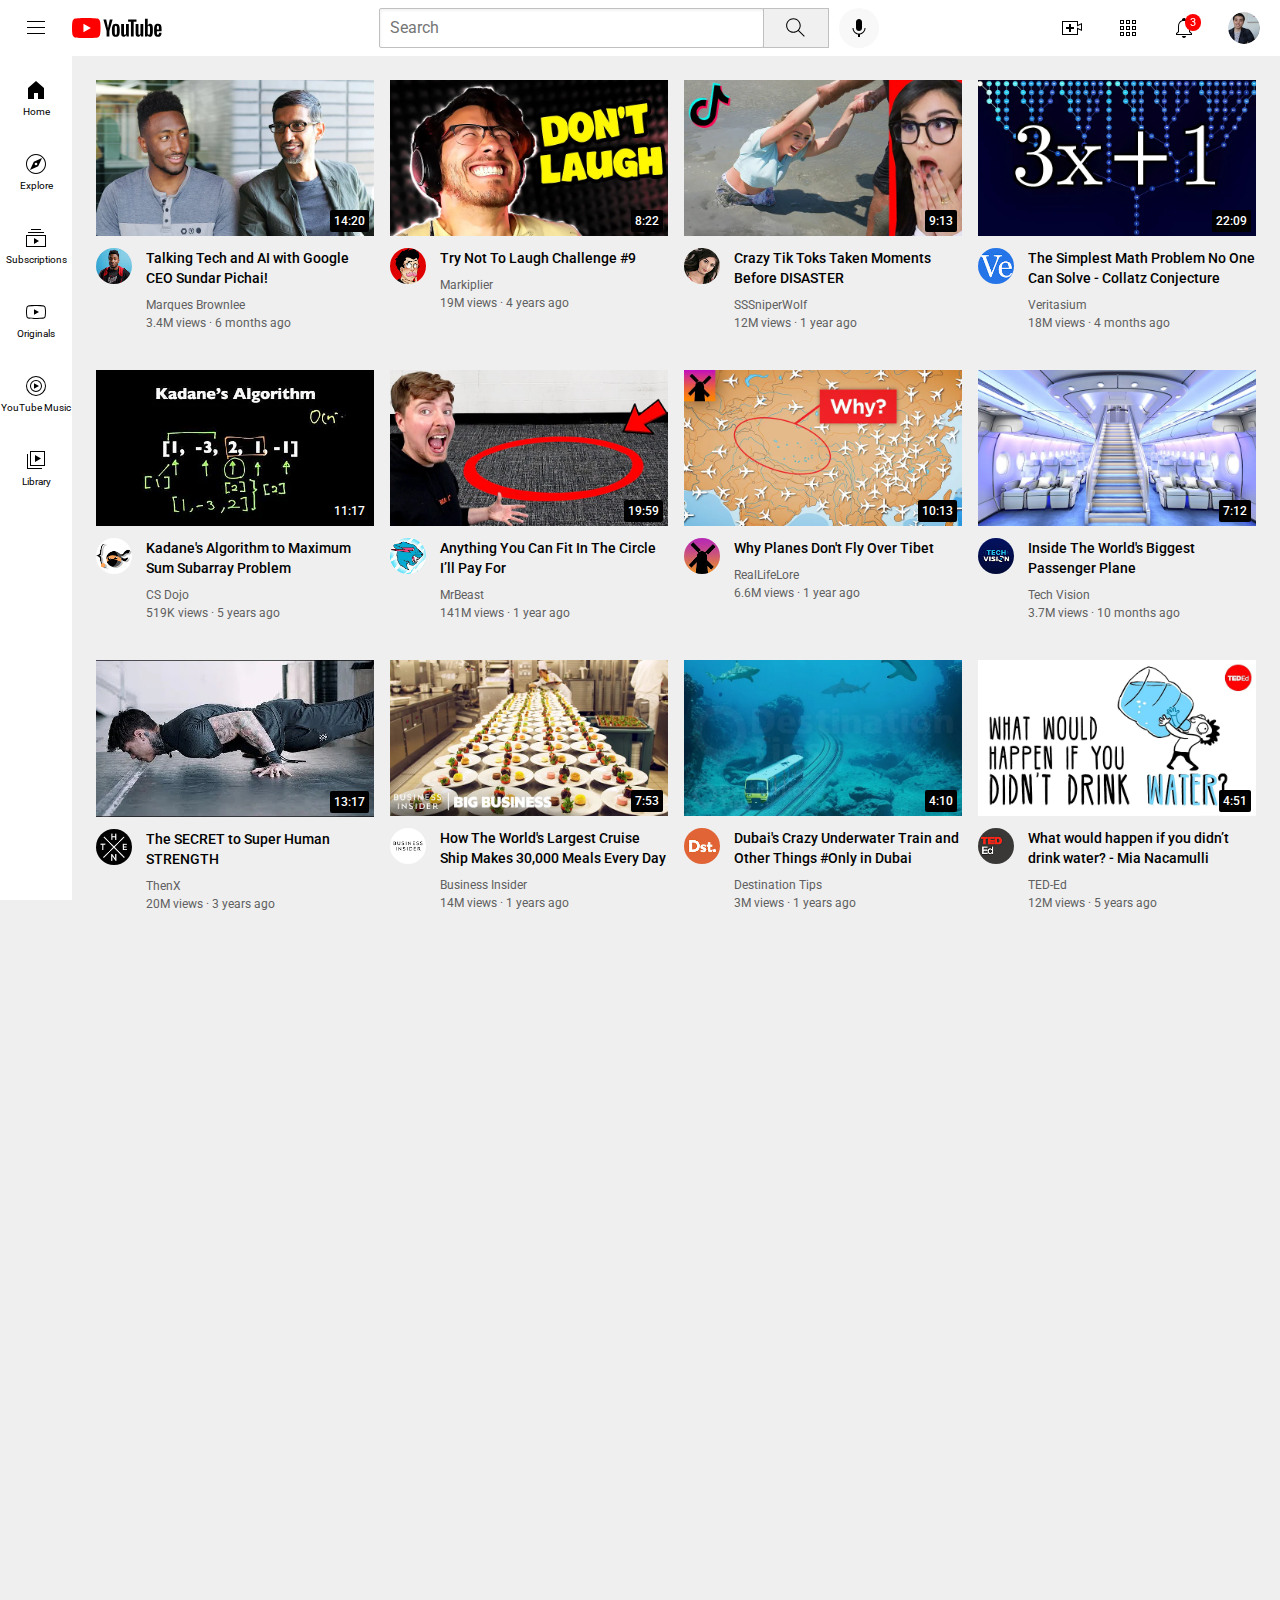
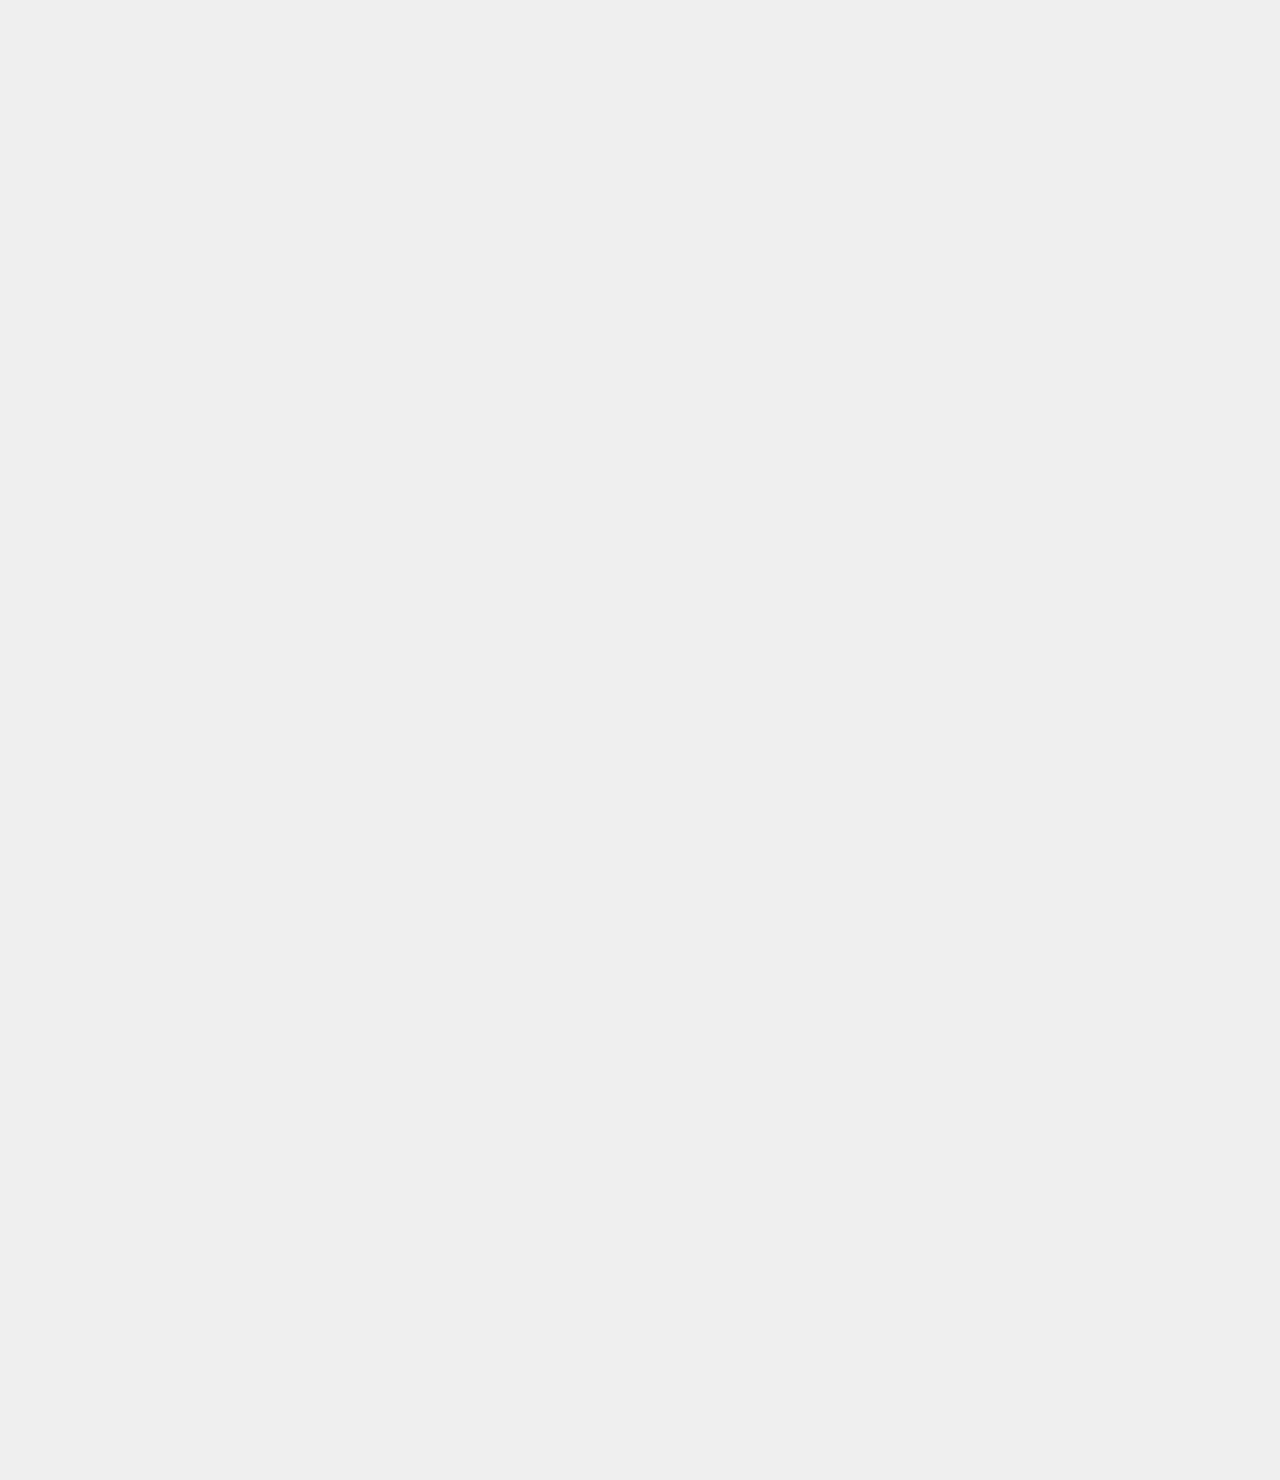
<file: index.html>
<!DOCTYPE html>
<html>
  <head>
    <title>
      YouTube.com Clone
    </title>

    <link rel="preconnect" href="https://fonts.googleapis.com">
    <link rel="preconnect" href="https://fonts.gstatic.com" crossorigin>
    <link href="https://fonts.googleapis.com/css2?family=Montserrat&family=Roboto:wght@400;500;700&display=swap" rel="stylesheet">

    <link rel="stylesheet" href="styles/general.css">
    <link rel="stylesheet" href="styles/header.css">
    <link rel="stylesheet" href="styles/video.css">
    <link rel="stylesheet" href="styles/sidebar.css">
  </head>


  <body>

    <header class="header">
      <div class="left-section">
        <img class="hamburger-menu" src="icons/hamburger-menu.svg">
        <img class="youtube-logo" src="icons/youtube-logo.svg">
      </div>
      <div class="middle-section">
        <input class="search-bar" type="text" placeholder="Search">
        <button class="search-button">
          <img
           class="search-icon"
            src="icons/search.svg">
            <div class="tooltip">
              Search
            </div>
        </button>
        <button class="voice-search-button">
          <img class="voice-search-icon" 
          src="icons/voice-search-icon.svg">
           <div class="tooltip">
            Search with your voice
          </div>
        </button>
      </div>
      <div class="right-section">
        <div class="upload-icon-container">
          <img class="upload-icon"
          src="icons/upload.svg">
          <div class="tooltip">
            Create
          </div>
        </div>

        <div class="youtube-apps-container">
          <img class="youtube-apps-icon"
          src="icons/youtube-apps.svg">
          <div class="tooltip">
            YouTube apps
          </div>
        </div>

        <div class="notifications-icon-container">
          <img class="notifications-icon"
         src="icons/notifications.svg">
         <div class="notifications-count">
          3
        </div>
        <div class="tooltip">
          Notifications
        </div>
        </div>
        <img class="current-user-picture"
         src="channel-pictures/my-channel.jpeg">
      </div>
    </header>

    <nav class="sidebar">
      <div class="sidebar-link">
        <img src="icons/home.svg">
        <div>Home</div>
      </div>
      <div class="sidebar-link">
        <img src="icons/explore.svg">
        <div>Explore</div>
      </div>
      <div class="sidebar-link">
        <img src="icons/subscriptions.svg">
        <div>Subscriptions</div>
      </div>
      <div class="sidebar-link">
        <img src="icons/originals.svg">
        <div>Originals</div>
      </div>
      <div class="sidebar-link">
        <img src="icons/youtube-music.svg">
        <div>YouTube Music</div>
      </div>
      <div class="sidebar-link">
        <img src="icons/library.svg">
        <div>Library</div>
      </div>
    </nav>

    <main>
      <section class="video-grid">
        <div class="video-preview">
          <div class="thumbnail-row">
            <a href="https://www.youtube.com/watch?v=n2RNcPRtAiY" target="_blank" class="video-title-link">
              <img class="thumbnail" src="thumbnails/thumbnail-1.webp">
            </a>
            <div class="video-time">
              14:20</div>
          </div>
          <div class="video-info-grid">
            <div class="channel-picture">
              <div class="profile-picture-container">
                <a href="https://www.youtube.com/c/mkbhd" target="_blank">
                  <img class="profile-picture" src="channel-pictures/channel-1.jpeg">
                </a>
                <div class="channel-tooltip">
                  <img class="profile-picture" src="channel-pictures/channel-1.jpeg">
                  <div>
                    <div class="channel-tooltip-name">
                      Marques Brownlee
                    </div>
                    <div class="channel-tooltip-stats">
                      15M subscribers
                    </div>
                  </div>
                </div>
              </div>
            </div>
            <div class="video-info">
              <a href="https://www.youtube.com/watch?v=n2RNcPRtAiY" target="_blank" class="video-title-link">
                <p class="video-title">
                  Talking Tech and AI with Google CEO Sundar Pichai!
                </p>
              </a>
          
              <p class="video-author">
                 Marques Brownlee
              </p>
          
              <p class="video-stats">
                 3.4M views &#183; 6 months ago
              </p>
            </div> 
          </div>
    
        </div>
    
        <div class="video-preview">
          <div class="thumbnail-row">
            <a href="https://www.youtube.com/watch?v=mP0RAo9SKZk" target="_blank" class="video-title-link">
              <img class="thumbnail" src="thumbnails/thumbnail-2.webp">
            </a>
            <div class="video-time">
              8:22</div>
          </div>
          <div class="video-info-grid">
            <div class="channel-picture">
              <div class="profile-picture-container">
                <a href="https://www.youtube.com/c/markiplier" target="_blank">
                  <img class="profile-picture" src="channel-pictures/channel-2.jpeg">
                </a>
                <div class="channel-tooltip">
                  <img class="profile-picture" src="channel-pictures/channel-2.jpeg">
                  <div>
                    <div class="channel-tooltip-name">
                      Markiplier
                    </div>
                    <div class="channel-tooltip-stats">
                      30M subscribers
                    </div>
                  </div>
                </div>
              </div>
            </div>
            <div class="video-info">
              <a href="https://www.youtube.com/watch?v=mP0RAo9SKZk" target="_blank" class="video-title-link">
                <p class="video-title">
                  Try Not To Laugh Challenge #9
                </p>
              </a>
              <p class="video-author">
                Markiplier
              </p>
          
              <p class="video-stats">
                19M views &#183; 4 years ago
              </p>
            </div>
          </div>
    
        </div>
    
        <div class="video-preview">
          <div class="thumbnail-row">
            <a href="https://www.youtube.com/watch?v=FgjPQQeTh1w" target="_blank" class="video-title-link">
              <img class="thumbnail" src="thumbnails/thumbnail-3.webp">
            </a>
            <div class="video-time">
              9:13</div>
          </div>
          <div class="video-info-grid">
            <div class="channel-picture">
              <div class="profile-picture-container">
                <a href="https://www.youtube.com/user/SSSniperWolf" target="_blank">
                  <img class="profile-picture" src="channel-pictures/channel-3.jpeg">
                </a>
                <div class="channel-tooltip">
                  <img class="profile-picture" src="channel-pictures/channel-3.jpeg">
                  <div>
                    <div class="channel-tooltip-name">
                      SSSniperWolf
                    </div>
                    <div class="channel-tooltip-stats">
                      31M subscribers
                    </div>
                  </div>
                </div>
              </div>
  
            </div>
            <div class="video-info">
              <a href="https://www.youtube.com/watch?v=FgjPQQeTh1w" target="_blank" class="video-title-link">
                <p class="video-title">
                  Crazy Tik Toks Taken Moments Before DISASTER
                </p>
              </a>
              <p class="video-author">
                SSSniperWolf
              </p>
          
              <p class="video-stats">
                 12M views &#183; 1 year ago
              </p>
            </div> 
          </div>
    
        </div>
    
        <div class="video-preview">
          <div class="thumbnail-row">
            <a href="https://www.youtube.com/watch?v=094y1Z2wpJg" target="_blank" class="video-title-link">
              <img class="thumbnail" src="thumbnails/thumbnail-4.webp">
            </a>
            <div class="video-time">
              22:09</div>
          </div>
          <div class="video-info-grid">
            <div class="channel-picture">
              <div class="profile-picture-container">
                <a href="https://www.youtube.com/c/veritasium" target="_blank">
                  <img class="profile-picture" src="channel-pictures/channel-4.jpeg">
                </a>
                <div class="channel-tooltip">
                  <img class="profile-picture" src="channel-pictures/channel-4.jpeg">
                  <div>
                    <div class="channel-tooltip-name">
                      veritasium
                    </div>
                    <div class="channel-tooltip-stats">
                      11.5M subscribers
                    </div>
                  </div>
                </div>
              </div>
  
            </div>
            <div class="video-info">
              <a href="https://www.youtube.com/watch?v=094y1Z2wpJg" target="_blank" class="video-title-link">
                <p class="video-title">
                  The Simplest Math Problem No One Can Solve - Collatz Conjecture
                </p>
              </a>
              <p class="video-author">
                Veritasium
              </p>
          
              <p class="video-stats">
                18M views &#183; 4 months ago
              </p>
            </div>
          </div>
    
        </div>
    
        <div class="video-preview">
          <div class="thumbnail-row">
            <a href="https://www.youtube.com/watch?v=86CQq3pKSUw" target="_blank" class="video-title-link">
              <img class="thumbnail" src="thumbnails/thumbnail-5.webp">
            </a>
            <div class="video-time">
              11:17</div>
          </div>
          <div class="video-info-grid">
            <div class="channel-picture">
              <div class="profile-picture-container">
                <a href="https://www.youtube.com/c/CSDojo" target="_blank">
                  <img class="profile-picture" src="channel-pictures/channel-5.jpeg">
                </a>
                <div class="channel-tooltip">
                  <img class="profile-picture" src="channel-pictures/channel-5.jpeg">
                  <div>
                    <div class="channel-tooltip-name">
                      CS Dojo
                    </div>
                    <div class="channel-tooltip-stats">
                      1.79M subscribers
                    </div>
                  </div>
                </div>
              </div>
            </div>
            <div class="video-info">
              <a href="https://www.youtube.com/watch?v=86CQq3pKSUw" target="_blank" class="video-title-link">
                <p class="video-title">
                  Kadane's Algorithm to Maximum Sum Subarray Problem
                </p>
              </a>
              <p class="video-author">
                 CS Dojo
              </p>
          
              <p class="video-stats">
                 519K views &#183; 5 years ago
              </p>
            </div> 
          </div>
        </div>
    
        <div class="video-preview">
          <div class="thumbnail-row">
            <a href="https://www.youtube.com/watch?v=yXWw0_UfSFg" target="_blank" class="video-title-link">
              <img class="thumbnail" src="thumbnails/thumbnail-6.webp">
            </a>
            <div class="video-time">
              19:59</div>
          </div>
          <div class="video-info-grid">
            <div class="channel-picture">
              <div class="profile-picture-container">
                <a href="https://www.youtube.com/c/MrBeast6000" target="_blank">
                  <img class="profile-picture" src="channel-pictures/channel-6.jpeg">
                </a>
                <div class="channel-tooltip">
                  <img class="profile-picture" src="channel-pictures/channel-6.jpeg">
                  <div>
                    <div class="channel-tooltip-name">
                      MrBeast
                    </div>
                    <div class="channel-tooltip-stats">
                      90.6M subscribers
                    </div>
                  </div>
                </div>
              </div>
  
            </div>
            <div class="video-info">
              <a href="https://www.youtube.com/watch?v=yXWw0_UfSFg" target="_blank" class="video-title-link">
                <p class="video-title">
                 Anything You Can Fit In The Circle I’ll Pay For
                </p>
              </a>
              <p class="video-author">
                MrBeast
              </p>
          
              <p class="video-stats">
                141M views &#183; 1 year ago
              </p>
            </div>
          </div>
        </div>

        <div class="video-preview">
          <div class="thumbnail-row">
            <a href="https://www.youtube.com/watch?v=yXWw0_UfSFg" target="_blank" class="video-title-link">
              <img class="thumbnail" src="thumbnails/thumbnail-7.webp">
            </a>
            <div class="video-time">
              10:13</div>
          </div>
          <div class="video-info-grid">
            <div class="channel-picture">
              <div class="profile-picture-container">
                <a href="https://www.youtube.com/c/MrBeast6000" target="_blank">
                  <img class="profile-picture" src="channel-pictures/channel-7.jpeg">
                </a>
                <div class="channel-tooltip">
                  <img class="profile-picture" src="channel-pictures/channel-7.jpeg">
                  <div>
                    <div class="channel-tooltip-name">
                      RealLifeLore
                    </div>
                    <div class="channel-tooltip-stats">
                      19.6M subscribers
                    </div>
                  </div>
                </div>
              </div>
  
            </div>
            <div class="video-info">
              <a href="https://www.youtube.com/watch?v=yXWw0_UfSFg" target="_blank" class="video-title-link">
                <p class="video-title">
                  Why Planes Don't Fly Over Tibet
                </p>
              </a>
              <p class="video-author">
                RealLifeLore
              </p>
          
              <p class="video-stats">
                6.6M views &#183; 1 year ago
              </p>
            </div>
          </div>
        </div>

        <div class="video-preview">
          <div class="thumbnail-row">
            <a href="https://www.youtube.com/watch?v=yXWw0_UfSFg" target="_blank" class="video-title-link">
              <img class="thumbnail" src="thumbnails/thumbnail-8.webp">
            </a>
            <div class="video-time">
              7:12</div>
          </div>
          <div class="video-info-grid">
            <div class="channel-picture">
              <div class="profile-picture-container">
                <a href="https://www.youtube.com/c/MrBeast6000" target="_blank">
                  <img class="profile-picture" src="channel-pictures/channel-8.jpeg">
                </a>
                <div class="channel-tooltip">
                  <img class="profile-picture" src="channel-pictures/channel-8.jpeg">
                  <div>
                    <div class="channel-tooltip-name">
                      Tech Vision
                    </div>
                    <div class="channel-tooltip-stats">
                      1M subscribers
                    </div>
                  </div>
                </div>
              </div>
  
            </div>
            <div class="video-info">
              <a href="https://www.youtube.com/watch?v=yXWw0_UfSFg" target="_blank" class="video-title-link">
                <p class="video-title">
                  Inside The World's Biggest Passenger Plane
                </p>
              </a>
              <p class="video-author">
                Tech Vision
              </p>
          
              <p class="video-stats">
                3.7M views &#183; 10 months ago
              </p>
            </div>
          </div>
    
        </div>

        <div class="video-preview">
          <div class="thumbnail-row">
            <a href="https://www.youtube.com/watch?v=yXWw0_UfSFg" target="_blank" class="video-title-link">
              <img class="thumbnail" src="thumbnails/thumbnail-9.webp">
            </a>
            <div class="video-time">
              13:17</div>
          </div>
          <div class="video-info-grid">
            <div class="channel-picture">
              <div class="profile-picture-container">
                <a href="https://www.youtube.com/c/MrBeast6000" target="_blank">
                  <img class="profile-picture" src="channel-pictures/channel-9.jpeg">
                </a>
                <div class="channel-tooltip">
                  <img class="profile-picture" src="channel-pictures/channel-9.jpeg">
                  <div>
                    <div class="channel-tooltip-name">
                      ThenX
                    </div>
                    <div class="channel-tooltip-stats">
                      28M subscribers
                    </div>
                  </div>
                </div>
              </div>
  
            </div>
            <div class="video-info">
              <a href="https://www.youtube.com/watch?v=yXWw0_UfSFg" target="_blank" class="video-title-link">
                <p class="video-title">
                  The SECRET to Super Human STRENGTH
                </p>
              </a>
              <p class="video-author">
                ThenX
              </p>
          
              <p class="video-stats">
                20M views &#183; 3 years ago
              </p>
            </div>
          </div>
    
        </div>

        <div class="video-preview">
          <div class="thumbnail-row">
            <a href="https://www.youtube.com/watch?v=yXWw0_UfSFg" target="_blank" class="video-title-link">
              <img class="thumbnail" src="thumbnails/thumbnail-10.webp">
            </a>
            <div class="video-time">
              7:53</div>
          </div>
          <div class="video-info-grid">
            <div class="channel-picture">
              <div class="profile-picture-container">
                <a href="https://www.youtube.com/c/MrBeast6000" target="_blank">
                  <img class="profile-picture" src="channel-pictures/channel-10.jpeg">
                </a>
                <div class="channel-tooltip">
                  <img class="profile-picture" src="channel-pictures/channel-10.jpeg">
                  <div>
                    <div class="channel-tooltip-name">
                      Business Insider
                    </div>
                    <div class="channel-tooltip-stats">
                      2M subscribers
                    </div>
                  </div>
                </div>
              </div>
  
            </div>
            <div class="video-info">
              <a href="https://www.youtube.com/watch?v=yXWw0_UfSFg" target="_blank" class="video-title-link">
                <p class="video-title">
                  How The World's Largest Cruise Ship Makes 30,000 Meals Every Day
                </p>
              </a>
              <p class="video-author">
                Business Insider
              </p>
          
              <p class="video-stats">
                14M views &#183; 1 years ago
              </p>
            </div>
          </div>
        </div>

        <div class="video-preview">
          <div class="thumbnail-row">
            <a href="https://www.youtube.com/watch?v=yXWw0_UfSFg" target="_blank" class="video-title-link">
              <img class="thumbnail" src="thumbnails/thumbnail-11.webp">
            </a>
            <div class="video-time">
              4:10</div>
          </div>
          <div class="video-info-grid">
            <div class="channel-picture">
              <div class="profile-picture-container">
                <a href="https://www.youtube.com/c/MrBeast6000" target="_blank">
                  <img class="profile-picture" src="channel-pictures/channel-11.jpeg">
                </a>
                <div class="channel-tooltip">
                  <img class="profile-picture" src="channel-pictures/channel-11.jpeg">
                  <div>
                    <div class="channel-tooltip-name">
                      Destination Tips
                    </div>
                    <div class="channel-tooltip-stats">
                      10M subscribers
                    </div>
                  </div>
                </div>
              </div>
  
            </div>
            <div class="video-info">
              <a href="https://www.youtube.com/watch?v=yXWw0_UfSFg" target="_blank" class="video-title-link">
                <p class="video-title">
                  Dubai's Crazy Underwater Train and Other Things #Only in Dubai
                </p>
              </a>
              <p class="video-author">
                Destination Tips
              </p>
          
              <p class="video-stats">
                3M views &#183; 1 years ago
              </p>
            </div>
          </div>
        </div>

        <div class="video-preview">
          <div class="thumbnail-row">
            <a href="https://www.youtube.com/watch?v=yXWw0_UfSFg" target="_blank" class="video-title-link">
              <img class="thumbnail" src="thumbnails/thumbnail-12.webp">
            </a>
            <div class="video-time">
              4:51</div>
          </div>
          <div class="video-info-grid">
            <div class="channel-picture">
              <div class="profile-picture-container">
                <a href="https://www.youtube.com/c/MrBeast6000" target="_blank">
                  <img class="profile-picture" src="channel-pictures/channel-12.jpeg">
                </a>
                <div class="channel-tooltip">
                  <img class="profile-picture" src="channel-pictures/channel-12.jpeg">
                  <div>
                    <div class="channel-tooltip-name">
                      TED-Ed
                    </div>
                    <div class="channel-tooltip-stats">
                      100M subscribers
                    </div>
                  </div>
                </div>
              </div>
  
            </div>
            <div class="video-info">
              <a href="https://www.youtube.com/watch?v=yXWw0_UfSFg" target="_blank" class="video-title-link">
                <p class="video-title">
                  What would happen if you didn’t drink water? - Mia Nacamulli
                </p>
              </a>
              <p class="video-author">
                TED-Ed
              </p>
          
              <p class="video-stats">
                12M views &#183; 5 years ago
              </p>
            </div>
          </div>
        </div>
      </section>
    </main>

  </body>

</html>
</file>
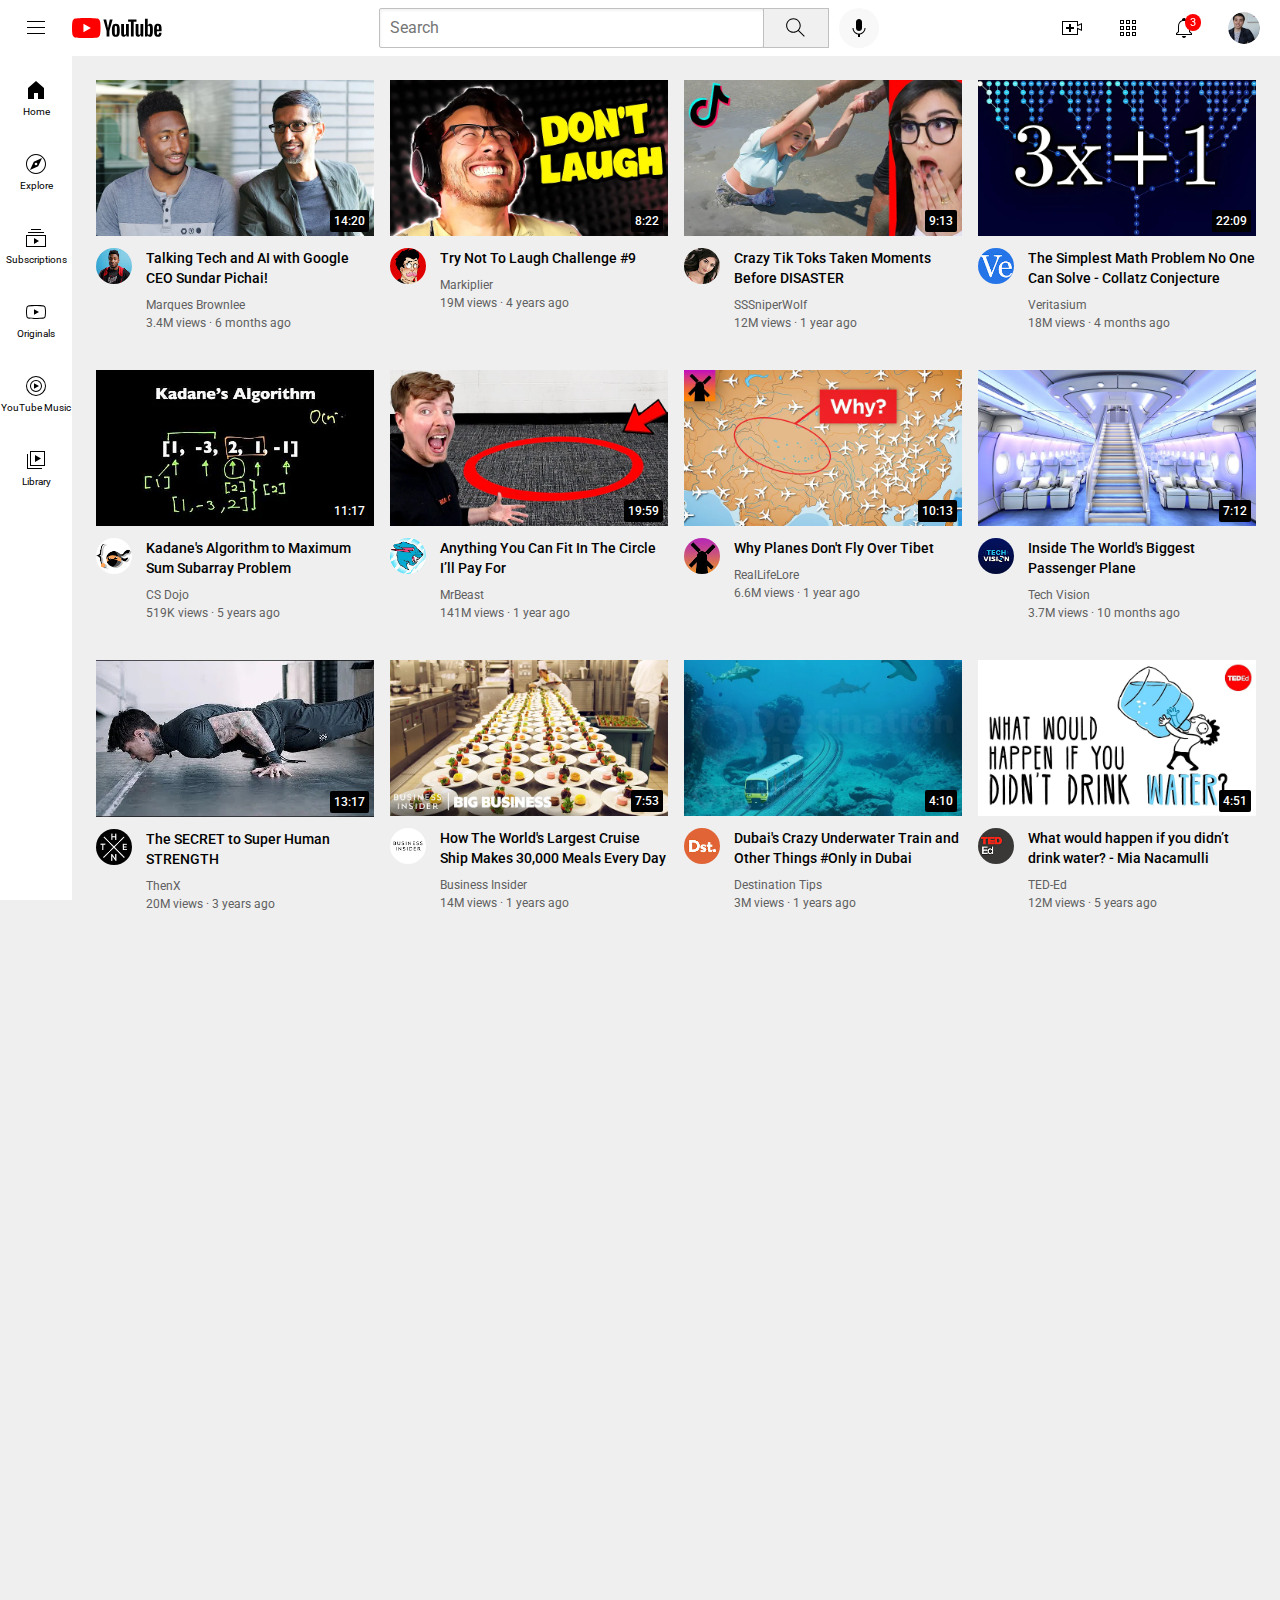
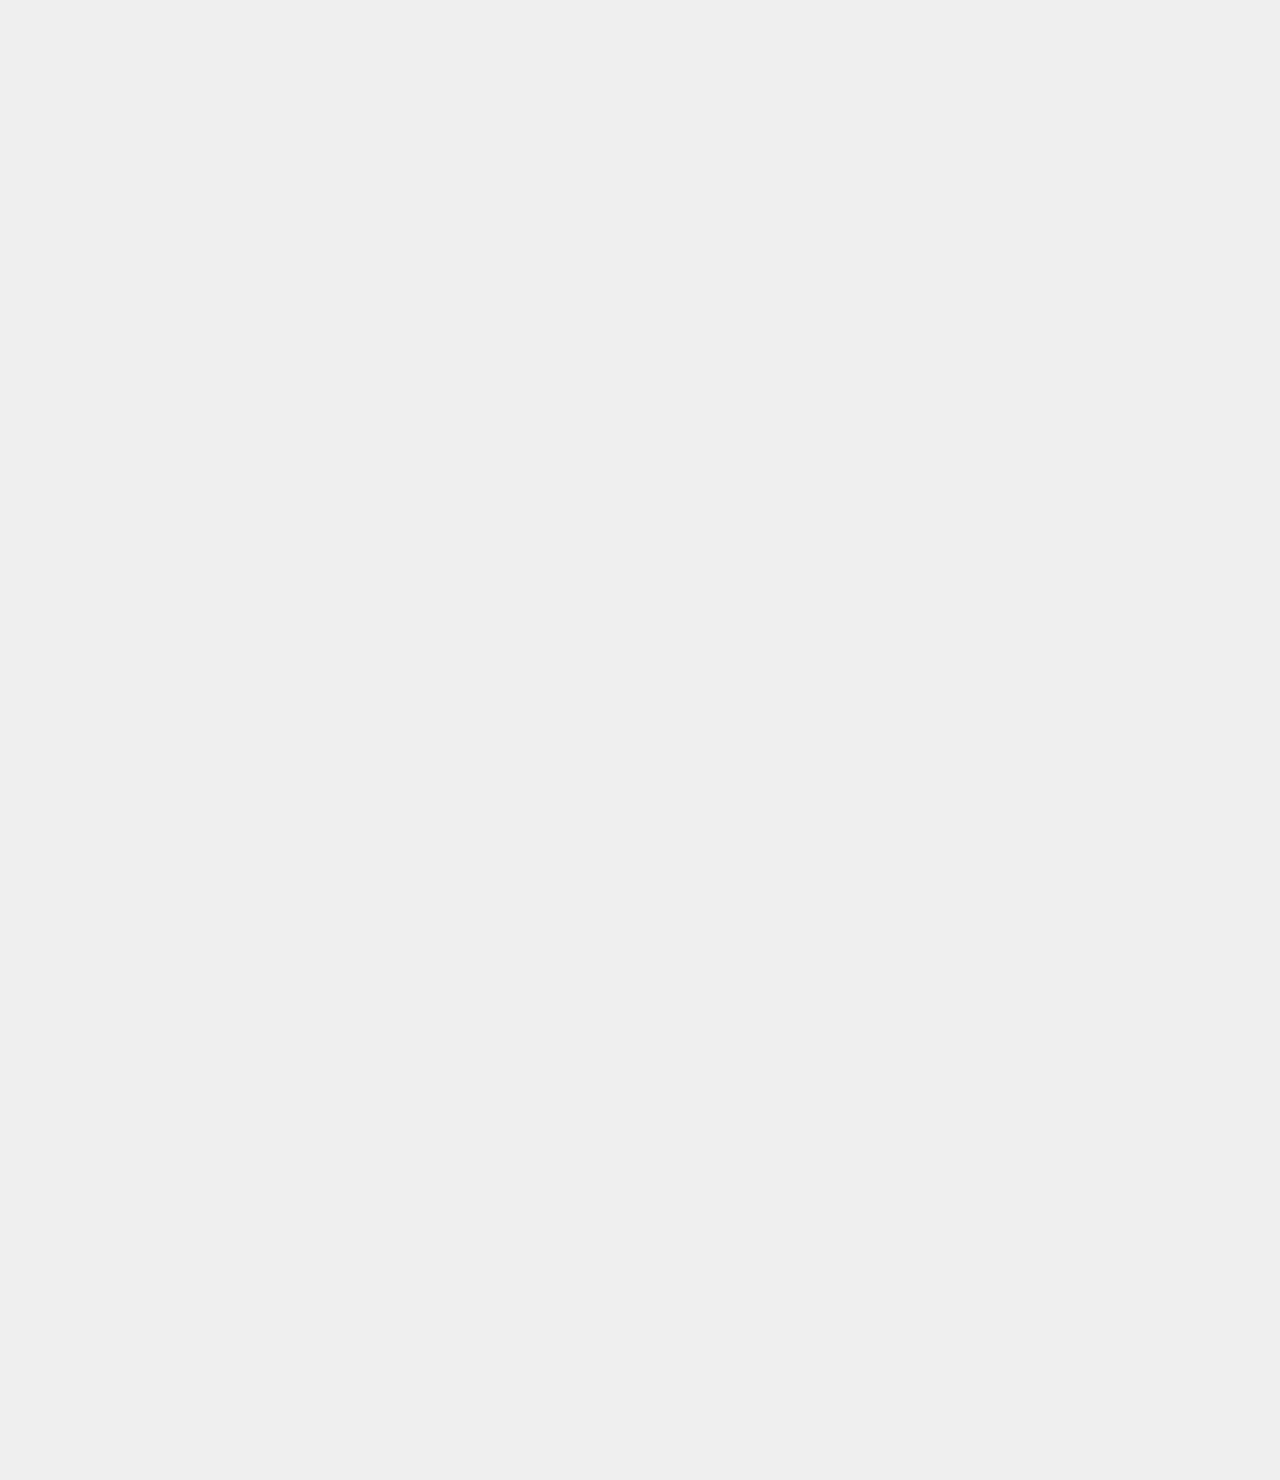
<file: youtube.html>
<!DOCTYPE html>
<html>
  <head>
    <title>
      YouTube.com Clone
    </title>

    <link rel="preconnect" href="https://fonts.googleapis.com">
    <link rel="preconnect" href="https://fonts.gstatic.com" crossorigin>
    <link href="https://fonts.googleapis.com/css2?family=Montserrat&family=Roboto:wght@400;500;700&display=swap" rel="stylesheet">

    <link rel="stylesheet" href="styles/general.css">
    <link rel="stylesheet" href="styles/header.css">
    <link rel="stylesheet" href="styles/video.css">
    <link rel="stylesheet" href="styles/sidebar.css">
  </head>


  <body>

    <header class="header">
      <div class="left-section">
        <img class="hamburger-menu" src="icons/hamburger-menu.svg">
        <img class="youtube-logo" src="icons/youtube-logo.svg">
      </div>
      <div class="middle-section">
        <input class="search-bar" type="text" placeholder="Search">
        <button class="search-button">
          <img
           class="search-icon"
            src="icons/search.svg">
            <div class="tooltip">
              Search
            </div>
        </button>
        <button class="voice-search-button">
          <img class="voice-search-icon" 
          src="icons/voice-search-icon.svg">
           <div class="tooltip">
            Search with your voice
          </div>
        </button>
      </div>
      <div class="right-section">
        <div class="upload-icon-container">
          <img class="upload-icon"
          src="icons/upload.svg">
          <div class="tooltip">
            Create
          </div>
        </div>

        <div class="youtube-apps-container">
          <img class="youtube-apps-icon"
          src="icons/youtube-apps.svg">
          <div class="tooltip">
            YouTube apps
          </div>
        </div>

        <div class="notifications-icon-container">
          <img class="notifications-icon"
         src="icons/notifications.svg">
         <div class="notifications-count">
          3
        </div>
        <div class="tooltip">
          Notifications
        </div>
        </div>
        <img class="current-user-picture"
         src="channel-pictures/my-channel.jpeg">
      </div>
    </header>

    <nav class="sidebar">
      <div class="sidebar-link">
        <img src="icons/home.svg">
        <div>Home</div>
      </div>
      <div class="sidebar-link">
        <img src="icons/explore.svg">
        <div>Explore</div>
      </div>
      <div class="sidebar-link">
        <img src="icons/subscriptions.svg">
        <div>Subscriptions</div>
      </div>
      <div class="sidebar-link">
        <img src="icons/originals.svg">
        <div>Originals</div>
      </div>
      <div class="sidebar-link">
        <img src="icons/youtube-music.svg">
        <div>YouTube Music</div>
      </div>
      <div class="sidebar-link">
        <img src="icons/library.svg">
        <div>Library</div>
      </div>
    </nav>

    <main>
      <section class="video-grid">
        <div class="video-preview">
          <div class="thumbnail-row">
            <a href="https://www.youtube.com/watch?v=n2RNcPRtAiY" target="_blank" class="video-title-link">
              <img class="thumbnail" src="thumbnails/thumbnail-1.webp">
            </a>
            <div class="video-time">
              14:20</div>
          </div>
          <div class="video-info-grid">
            <div class="channel-picture">
              <div class="profile-picture-container">
                <a href="https://www.youtube.com/c/mkbhd" target="_blank">
                  <img class="profile-picture" src="channel-pictures/channel-1.jpeg">
                </a>
                <div class="channel-tooltip">
                  <img class="profile-picture" src="channel-pictures/channel-1.jpeg">
                  <div>
                    <div class="channel-tooltip-name">
                      Marques Brownlee
                    </div>
                    <div class="channel-tooltip-stats">
                      15M subscribers
                    </div>
                  </div>
                </div>
              </div>
            </div>
            <div class="video-info">
              <a href="https://www.youtube.com/watch?v=n2RNcPRtAiY" target="_blank" class="video-title-link">
                <p class="video-title">
                  Talking Tech and AI with Google CEO Sundar Pichai!
                </p>
              </a>
          
              <p class="video-author">
                 Marques Brownlee
              </p>
          
              <p class="video-stats">
                 3.4M views &#183; 6 months ago
              </p>
            </div> 
          </div>
    
        </div>
    
        <div class="video-preview">
          <div class="thumbnail-row">
            <a href="https://www.youtube.com/watch?v=mP0RAo9SKZk" target="_blank" class="video-title-link">
              <img class="thumbnail" src="thumbnails/thumbnail-2.webp">
            </a>
            <div class="video-time">
              8:22</div>
          </div>
          <div class="video-info-grid">
            <div class="channel-picture">
              <div class="profile-picture-container">
                <a href="https://www.youtube.com/c/markiplier" target="_blank">
                  <img class="profile-picture" src="channel-pictures/channel-2.jpeg">
                </a>
                <div class="channel-tooltip">
                  <img class="profile-picture" src="channel-pictures/channel-2.jpeg">
                  <div>
                    <div class="channel-tooltip-name">
                      Markiplier
                    </div>
                    <div class="channel-tooltip-stats">
                      30M subscribers
                    </div>
                  </div>
                </div>
              </div>
            </div>
            <div class="video-info">
              <a href="https://www.youtube.com/watch?v=mP0RAo9SKZk" target="_blank" class="video-title-link">
                <p class="video-title">
                  Try Not To Laugh Challenge #9
                </p>
              </a>
              <p class="video-author">
                Markiplier
              </p>
          
              <p class="video-stats">
                19M views &#183; 4 years ago
              </p>
            </div>
          </div>
    
        </div>
    
        <div class="video-preview">
          <div class="thumbnail-row">
            <a href="https://www.youtube.com/watch?v=FgjPQQeTh1w" target="_blank" class="video-title-link">
              <img class="thumbnail" src="thumbnails/thumbnail-3.webp">
            </a>
            <div class="video-time">
              9:13</div>
          </div>
          <div class="video-info-grid">
            <div class="channel-picture">
              <div class="profile-picture-container">
                <a href="https://www.youtube.com/user/SSSniperWolf" target="_blank">
                  <img class="profile-picture" src="channel-pictures/channel-3.jpeg">
                </a>
                <div class="channel-tooltip">
                  <img class="profile-picture" src="channel-pictures/channel-3.jpeg">
                  <div>
                    <div class="channel-tooltip-name">
                      SSSniperWolf
                    </div>
                    <div class="channel-tooltip-stats">
                      31M subscribers
                    </div>
                  </div>
                </div>
              </div>
  
            </div>
            <div class="video-info">
              <a href="https://www.youtube.com/watch?v=FgjPQQeTh1w" target="_blank" class="video-title-link">
                <p class="video-title">
                  Crazy Tik Toks Taken Moments Before DISASTER
                </p>
              </a>
              <p class="video-author">
                SSSniperWolf
              </p>
          
              <p class="video-stats">
                 12M views &#183; 1 year ago
              </p>
            </div> 
          </div>
    
        </div>
    
        <div class="video-preview">
          <div class="thumbnail-row">
            <a href="https://www.youtube.com/watch?v=094y1Z2wpJg" target="_blank" class="video-title-link">
              <img class="thumbnail" src="thumbnails/thumbnail-4.webp">
            </a>
            <div class="video-time">
              22:09</div>
          </div>
          <div class="video-info-grid">
            <div class="channel-picture">
              <div class="profile-picture-container">
                <a href="https://www.youtube.com/c/veritasium" target="_blank">
                  <img class="profile-picture" src="channel-pictures/channel-4.jpeg">
                </a>
                <div class="channel-tooltip">
                  <img class="profile-picture" src="channel-pictures/channel-4.jpeg">
                  <div>
                    <div class="channel-tooltip-name">
                      veritasium
                    </div>
                    <div class="channel-tooltip-stats">
                      11.5M subscribers
                    </div>
                  </div>
                </div>
              </div>
  
            </div>
            <div class="video-info">
              <a href="https://www.youtube.com/watch?v=094y1Z2wpJg" target="_blank" class="video-title-link">
                <p class="video-title">
                  The Simplest Math Problem No One Can Solve - Collatz Conjecture
                </p>
              </a>
              <p class="video-author">
                Veritasium
              </p>
          
              <p class="video-stats">
                18M views &#183; 4 months ago
              </p>
            </div>
          </div>
    
        </div>
    
        <div class="video-preview">
          <div class="thumbnail-row">
            <a href="https://www.youtube.com/watch?v=86CQq3pKSUw" target="_blank" class="video-title-link">
              <img class="thumbnail" src="thumbnails/thumbnail-5.webp">
            </a>
            <div class="video-time">
              11:17</div>
          </div>
          <div class="video-info-grid">
            <div class="channel-picture">
              <div class="profile-picture-container">
                <a href="https://www.youtube.com/c/CSDojo" target="_blank">
                  <img class="profile-picture" src="channel-pictures/channel-5.jpeg">
                </a>
                <div class="channel-tooltip">
                  <img class="profile-picture" src="channel-pictures/channel-5.jpeg">
                  <div>
                    <div class="channel-tooltip-name">
                      CS Dojo
                    </div>
                    <div class="channel-tooltip-stats">
                      1.79M subscribers
                    </div>
                  </div>
                </div>
              </div>
            </div>
            <div class="video-info">
              <a href="https://www.youtube.com/watch?v=86CQq3pKSUw" target="_blank" class="video-title-link">
                <p class="video-title">
                  Kadane's Algorithm to Maximum Sum Subarray Problem
                </p>
              </a>
              <p class="video-author">
                 CS Dojo
              </p>
          
              <p class="video-stats">
                 519K views &#183; 5 years ago
              </p>
            </div> 
          </div>
        </div>
    
        <div class="video-preview">
          <div class="thumbnail-row">
            <a href="https://www.youtube.com/watch?v=yXWw0_UfSFg" target="_blank" class="video-title-link">
              <img class="thumbnail" src="thumbnails/thumbnail-6.webp">
            </a>
            <div class="video-time">
              19:59</div>
          </div>
          <div class="video-info-grid">
            <div class="channel-picture">
              <div class="profile-picture-container">
                <a href="https://www.youtube.com/c/MrBeast6000" target="_blank">
                  <img class="profile-picture" src="channel-pictures/channel-6.jpeg">
                </a>
                <div class="channel-tooltip">
                  <img class="profile-picture" src="channel-pictures/channel-6.jpeg">
                  <div>
                    <div class="channel-tooltip-name">
                      MrBeast
                    </div>
                    <div class="channel-tooltip-stats">
                      90.6M subscribers
                    </div>
                  </div>
                </div>
              </div>
  
            </div>
            <div class="video-info">
              <a href="https://www.youtube.com/watch?v=yXWw0_UfSFg" target="_blank" class="video-title-link">
                <p class="video-title">
                 Anything You Can Fit In The Circle I’ll Pay For
                </p>
              </a>
              <p class="video-author">
                MrBeast
              </p>
          
              <p class="video-stats">
                141M views &#183; 1 year ago
              </p>
            </div>
          </div>
        </div>

        <div class="video-preview">
          <div class="thumbnail-row">
            <a href="https://www.youtube.com/watch?v=yXWw0_UfSFg" target="_blank" class="video-title-link">
              <img class="thumbnail" src="thumbnails/thumbnail-7.webp">
            </a>
            <div class="video-time">
              10:13</div>
          </div>
          <div class="video-info-grid">
            <div class="channel-picture">
              <div class="profile-picture-container">
                <a href="https://www.youtube.com/c/MrBeast6000" target="_blank">
                  <img class="profile-picture" src="channel-pictures/channel-7.jpeg">
                </a>
                <div class="channel-tooltip">
                  <img class="profile-picture" src="channel-pictures/channel-7.jpeg">
                  <div>
                    <div class="channel-tooltip-name">
                      RealLifeLore
                    </div>
                    <div class="channel-tooltip-stats">
                      19.6M subscribers
                    </div>
                  </div>
                </div>
              </div>
  
            </div>
            <div class="video-info">
              <a href="https://www.youtube.com/watch?v=yXWw0_UfSFg" target="_blank" class="video-title-link">
                <p class="video-title">
                  Why Planes Don't Fly Over Tibet
                </p>
              </a>
              <p class="video-author">
                RealLifeLore
              </p>
          
              <p class="video-stats">
                6.6M views &#183; 1 year ago
              </p>
            </div>
          </div>
        </div>

        <div class="video-preview">
          <div class="thumbnail-row">
            <a href="https://www.youtube.com/watch?v=yXWw0_UfSFg" target="_blank" class="video-title-link">
              <img class="thumbnail" src="thumbnails/thumbnail-8.webp">
            </a>
            <div class="video-time">
              7:12</div>
          </div>
          <div class="video-info-grid">
            <div class="channel-picture">
              <div class="profile-picture-container">
                <a href="https://www.youtube.com/c/MrBeast6000" target="_blank">
                  <img class="profile-picture" src="channel-pictures/channel-8.jpeg">
                </a>
                <div class="channel-tooltip">
                  <img class="profile-picture" src="channel-pictures/channel-8.jpeg">
                  <div>
                    <div class="channel-tooltip-name">
                      Tech Vision
                    </div>
                    <div class="channel-tooltip-stats">
                      1M subscribers
                    </div>
                  </div>
                </div>
              </div>
  
            </div>
            <div class="video-info">
              <a href="https://www.youtube.com/watch?v=yXWw0_UfSFg" target="_blank" class="video-title-link">
                <p class="video-title">
                  Inside The World's Biggest Passenger Plane
                </p>
              </a>
              <p class="video-author">
                Tech Vision
              </p>
          
              <p class="video-stats">
                3.7M views &#183; 10 months ago
              </p>
            </div>
          </div>
    
        </div>

        <div class="video-preview">
          <div class="thumbnail-row">
            <a href="https://www.youtube.com/watch?v=yXWw0_UfSFg" target="_blank" class="video-title-link">
              <img class="thumbnail" src="thumbnails/thumbnail-9.webp">
            </a>
            <div class="video-time">
              13:17</div>
          </div>
          <div class="video-info-grid">
            <div class="channel-picture">
              <div class="profile-picture-container">
                <a href="https://www.youtube.com/c/MrBeast6000" target="_blank">
                  <img class="profile-picture" src="channel-pictures/channel-9.jpeg">
                </a>
                <div class="channel-tooltip">
                  <img class="profile-picture" src="channel-pictures/channel-9.jpeg">
                  <div>
                    <div class="channel-tooltip-name">
                      ThenX
                    </div>
                    <div class="channel-tooltip-stats">
                      28M subscribers
                    </div>
                  </div>
                </div>
              </div>
  
            </div>
            <div class="video-info">
              <a href="https://www.youtube.com/watch?v=yXWw0_UfSFg" target="_blank" class="video-title-link">
                <p class="video-title">
                  The SECRET to Super Human STRENGTH
                </p>
              </a>
              <p class="video-author">
                ThenX
              </p>
          
              <p class="video-stats">
                20M views &#183; 3 years ago
              </p>
            </div>
          </div>
    
        </div>

        <div class="video-preview">
          <div class="thumbnail-row">
            <a href="https://www.youtube.com/watch?v=yXWw0_UfSFg" target="_blank" class="video-title-link">
              <img class="thumbnail" src="thumbnails/thumbnail-10.webp">
            </a>
            <div class="video-time">
              7:53</div>
          </div>
          <div class="video-info-grid">
            <div class="channel-picture">
              <div class="profile-picture-container">
                <a href="https://www.youtube.com/c/MrBeast6000" target="_blank">
                  <img class="profile-picture" src="channel-pictures/channel-10.jpeg">
                </a>
                <div class="channel-tooltip">
                  <img class="profile-picture" src="channel-pictures/channel-10.jpeg">
                  <div>
                    <div class="channel-tooltip-name">
                      Business Insider
                    </div>
                    <div class="channel-tooltip-stats">
                      2M subscribers
                    </div>
                  </div>
                </div>
              </div>
  
            </div>
            <div class="video-info">
              <a href="https://www.youtube.com/watch?v=yXWw0_UfSFg" target="_blank" class="video-title-link">
                <p class="video-title">
                  How The World's Largest Cruise Ship Makes 30,000 Meals Every Day
                </p>
              </a>
              <p class="video-author">
                Business Insider
              </p>
          
              <p class="video-stats">
                14M views &#183; 1 years ago
              </p>
            </div>
          </div>
        </div>

        <div class="video-preview">
          <div class="thumbnail-row">
            <a href="https://www.youtube.com/watch?v=yXWw0_UfSFg" target="_blank" class="video-title-link">
              <img class="thumbnail" src="thumbnails/thumbnail-11.webp">
            </a>
            <div class="video-time">
              4:10</div>
          </div>
          <div class="video-info-grid">
            <div class="channel-picture">
              <div class="profile-picture-container">
                <a href="https://www.youtube.com/c/MrBeast6000" target="_blank">
                  <img class="profile-picture" src="channel-pictures/channel-11.jpeg">
                </a>
                <div class="channel-tooltip">
                  <img class="profile-picture" src="channel-pictures/channel-11.jpeg">
                  <div>
                    <div class="channel-tooltip-name">
                      Destination Tips
                    </div>
                    <div class="channel-tooltip-stats">
                      10M subscribers
                    </div>
                  </div>
                </div>
              </div>
  
            </div>
            <div class="video-info">
              <a href="https://www.youtube.com/watch?v=yXWw0_UfSFg" target="_blank" class="video-title-link">
                <p class="video-title">
                  Dubai's Crazy Underwater Train and Other Things #Only in Dubai
                </p>
              </a>
              <p class="video-author">
                Destination Tips
              </p>
          
              <p class="video-stats">
                3M views &#183; 1 years ago
              </p>
            </div>
          </div>
        </div>

        <div class="video-preview">
          <div class="thumbnail-row">
            <a href="https://www.youtube.com/watch?v=yXWw0_UfSFg" target="_blank" class="video-title-link">
              <img class="thumbnail" src="thumbnails/thumbnail-12.webp">
            </a>
            <div class="video-time">
              4:51</div>
          </div>
          <div class="video-info-grid">
            <div class="channel-picture">
              <div class="profile-picture-container">
                <a href="https://www.youtube.com/c/MrBeast6000" target="_blank">
                  <img class="profile-picture" src="channel-pictures/channel-12.jpeg">
                </a>
                <div class="channel-tooltip">
                  <img class="profile-picture" src="channel-pictures/channel-12.jpeg">
                  <div>
                    <div class="channel-tooltip-name">
                      TED-Ed
                    </div>
                    <div class="channel-tooltip-stats">
                      100M subscribers
                    </div>
                  </div>
                </div>
              </div>
  
            </div>
            <div class="video-info">
              <a href="https://www.youtube.com/watch?v=yXWw0_UfSFg" target="_blank" class="video-title-link">
                <p class="video-title">
                  What would happen if you didn’t drink water? - Mia Nacamulli
                </p>
              </a>
              <p class="video-author">
                TED-Ed
              </p>
          
              <p class="video-stats">
                12M views &#183; 5 years ago
              </p>
            </div>
          </div>
        </div>
      </section>
    </main>

  </body>

</html>
</file>
<file: styles/general.css>
p {
  font-family: Roboto, Arial;
  margin-top: 0;
  margin-bottom: 0;
}

body {
  height: 3000px;
  margin: 0;
  padding-top: 80px;
  padding-left: 96px;
  padding-right: 24px;
  background-color: rgb(239, 239, 239);
}
</file>
<file: styles/header.css>
.header {
  height: 55px;

  display: flex;
  flex-direction: row;
  justify-content: space-between;

  position: fixed;
  top: 0;
  left: 0;
  right: 0;
  z-index: 100;

  background-color: white;
  border-bottom-width: 1px;
  border-bottom-style: solid;
  border-bottom-color: rgb(255, 255, 255);
}

.left-section {
  display: flex;
  align-items: center;
}

.hamburger-menu {
  height: 24px;
  margin-left: 24px;
  margin-right: 24px;
}

.youtube-logo {
  height: 20px;
}

.middle-section {
  flex: 1;
  margin-left: 70px;
  margin-right: 35px;
  max-width: 500px;
  display: flex;
  align-items: center;
}

.search-bar {
  flex: 1;
  height: 36px;
  padding-left: 10px;
  font-size: 16px;
  border: 1px solid rgb(192, 192, 192);
  border-radius: 2px;
  box-shadow: inset 1px 2px 3px rgba(0, 0, 0, 0.05);
  width: 0;
}

.search-bar::placeholder {
  font-family: Roboto, Arial;
  font-size: 16px;
}

.search-button {
  height: 40px;
  width: 66px;
  background-color: rgb(240, 240, 240);
  border-width: 1px;
  border-style: solid;
  border-color: rgb(192, 192, 192);
  margin-left: -1px;
  margin-right: 10px;

  position: relative;
}

.search-button,
.voice-search-button,
.upload-icon-container,
.youtube-apps-container,
.notifications-icon-container {
  display: flex;
  justify-content: center;
  align-items: center;
  position: relative;
}


.search-button .tooltip,
.voice-search-button .tooltip,
.upload-icon-container .tooltip,
.youtube-apps-container .tooltip,
.notifications-icon-container .tooltip {
  font-family: Roboto, Arial;
  position: absolute;
  background-color: gray;
  color: white;
  padding-top: 4px;
  padding-bottom: 4px;
  padding-right: 8px;
  padding-left: 8px;
  border-radius: 2px;
  font-size: 12px;
  bottom: -30px;
  opacity: 0;
  transition: opacity 0.15s;
  pointer-events: none;
  white-space: nowrap;
}

.search-button:hover .tooltip,
.voice-search-button:hover .tooltip,
.upload-icon-container:hover .tooltip,
.youtube-apps-container:hover .tooltip,
.notifications-icon-container:hover .tooltip {
  opacity: 1;
}

.search-icon {
  height: 25px;
}

.voice-search-button {
  height: 40px;
  width: 40px;
  border-radius: 20px;
  border: none;
  background-color: rgb(248, 248, 248);
}

.voice-search-icon {
  height: 24px;
}

.right-section {
  width: 200px;
  margin-right: 20px;
  display: flex;
  align-items: center;
  justify-content: space-between;
  flex-shrink: 0;
}

.upload-icon {
  height: 24px;
}

.youtube-apps-icon {
  height: 24px;
}

.notifications-icon {
  height: 24px;
}

.notifications-icon-container {
  position: relative;
}

.notifications-count {
  position: absolute;
  top: -2px;
  right: -5px;
  background-color: red;
  color: white;
  font-family: Roboto, Arial;
  font-size: 11px;
  padding-left: 5px;
  padding-right: 5px;
  padding-top: 2px;
  padding-bottom: 2px;
  border-radius: 10px;
}

.current-user-picture {
  height: 32px;
  border-radius: 16px;
}
</file>
<file: styles/video.css>
.thumbnail {
  width: 100%;
}


.video-title {
  margin-top: 0;
  font-size: 14px;
  font-weight: 500;
  line-height: 20px;
  margin-bottom: 10px;
}

.video-info-grid {
  display: grid;
  grid-template-columns: 50px 1fr;
}


.profile-picture {
  width: 36px;
  border-radius: 50px;
}

.thumbnail-row {
  margin-bottom: 8px;
  position: relative;
}

.video-author,
.video-stats {
  font-size: 12px;
  color: rgb(96, 96, 96);
}

.video-author {
  margin-bottom: 4px;
}

.video-grid {
  display: grid;
  grid-template-columns: 1fr 1fr 1fr;
  column-gap: 16px;
  row-gap: 40px;
}

@media (max-width: 750px) {
  .video-grid {
    grid-template-columns: 1fr 1fr;
  }
}

@media (min-width: 751px) and (max-width: 999px) {
  .video-grid {
    grid-template-columns: 1fr 1fr 1fr;
  }
}

@media (min-width: 1000px) {
  .video-grid {
    grid-template-columns: 1fr 1fr 1fr 1fr;
  }
}



.video-time {
  font-family: Roboto, Arial;
  font-size: 12px;
  font-weight: 500;
  padding: 4px;
  border-radius: 2px;
  background-color: black;
  color: white;
  position: absolute;
  bottom: 8px;
  right: 5px;
}

.video-title-link {
  text-decoration: none;
  color: black;
}

.profile-picture-container {
  position: relative;
  display: inline-block;
}

.channel-tooltip {
  background-color: white;
  width: 180px;
  padding: 12px 12px;
  box-shadow: 2px 3px 10px rgba(0, 0, 0, 0.3);
  border-radius: 6px;
  position: absolute;
  top: 55px;
  z-index: 300;

  opacity: 0;
  pointer-events: none;

  display: flex;
  align-items: center;
  transition: opacity 0.15s;
}

.profile-picture-container:hover .channel-tooltip {
  opacity: 1;
}

.channel-tooltip-picture {
  width: 50px;
  height: 50px;
  border-radius: 50px;
  margin-right: 8px;
}

.channel-tooltip-name {
  font-family: Roboto, Arial;
  font-weight: bold;
  font-size: 16px;
  margin-left: 8px;
  margin-bottom: 4px;
}

.channel-tooltip-stats {
  font-family: Roboto, Arial;
  color: rgb(96, 96, 96);
  font-size: 14px;
  margin-left: 8px;
}
</file>
<file: styles/sidebar.css>
.sidebar {
  position: fixed;
  left: 0;
  bottom: 0;
  top: 55px;
  background-color: white;
  width: 72px;
  z-index: 200;
  padding-top: 5px;
}

.sidebar-link {
  height: 74px;
  display: flex;
  justify-content: center;
  align-items: center;
  flex-direction: column;
  cursor: pointer;
}

.sidebar-link:hover {
  background-color: rgb(235, 235, 235);
}

.sidebar-link img {
  height: 24px;
  margin-bottom: 4px;
}

.sidebar-link div {
  font-family: Roboto, Arial;
  font-size: 10px;
}
</file>
